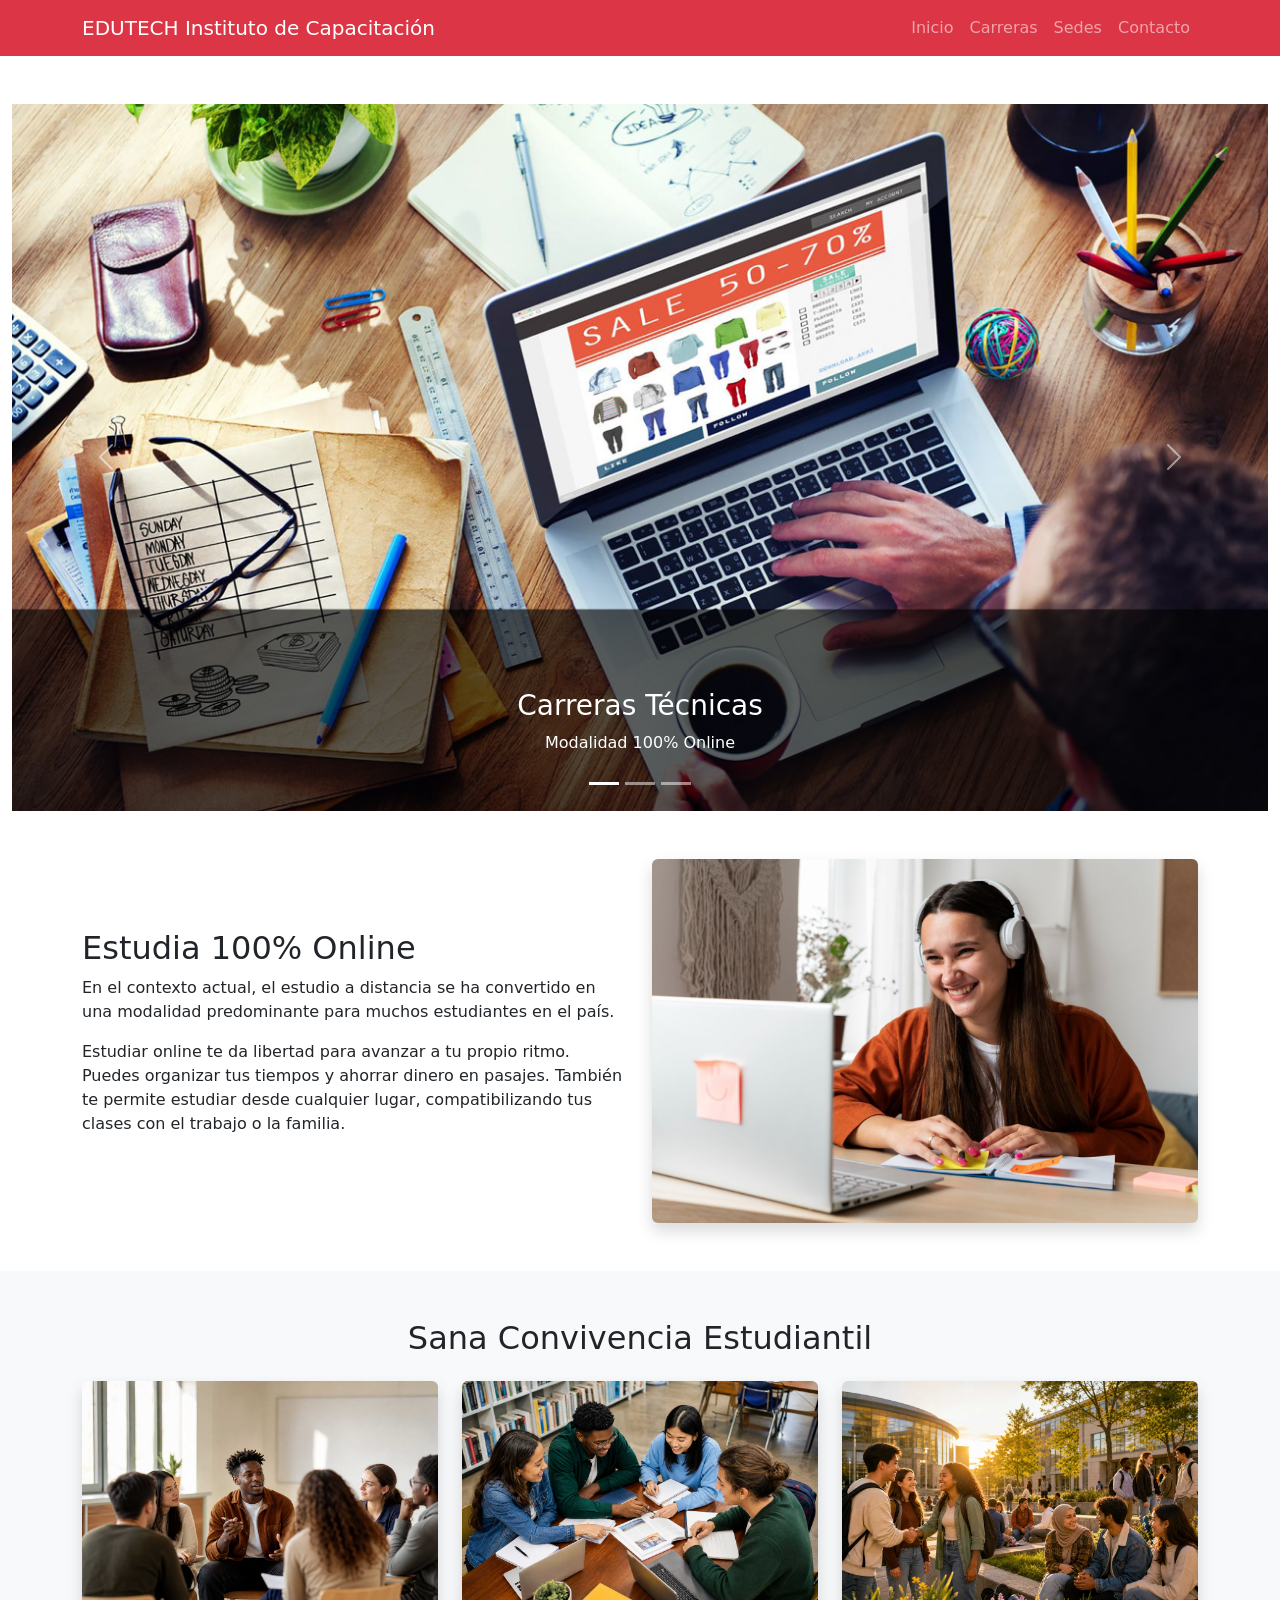
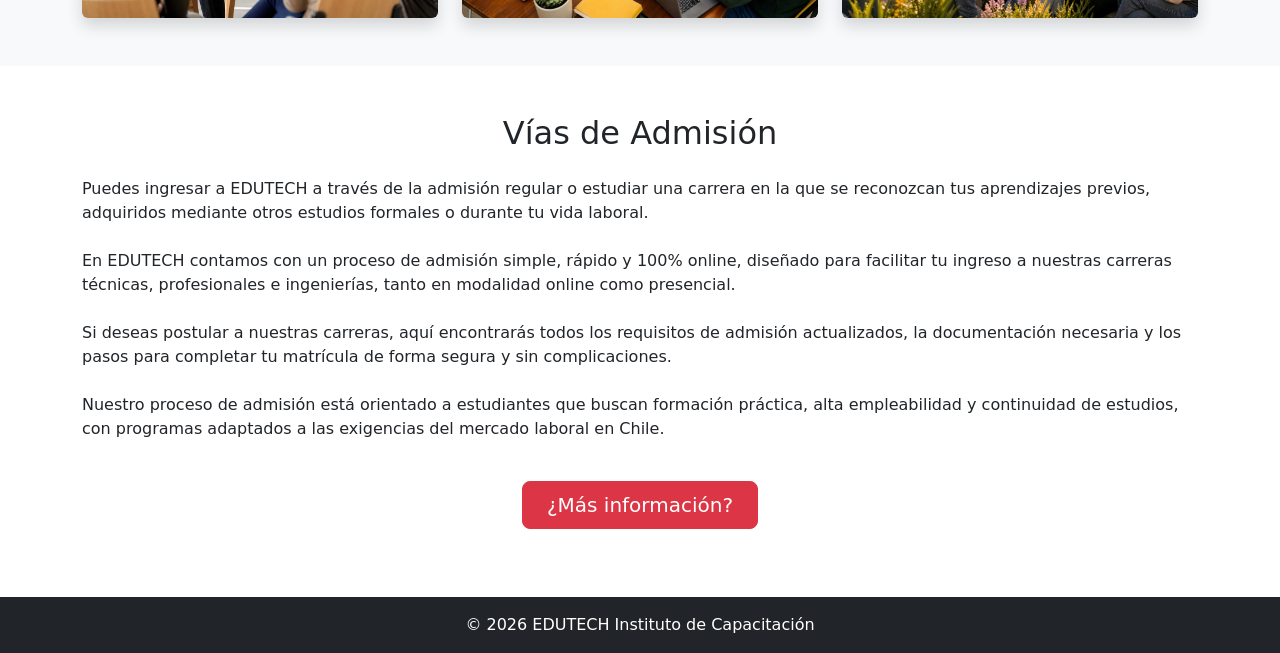
<file: index.html>
<!DOCTYPE html>
<html lang="es">
<head>
    <meta charset="UTF-8">
    <meta name="viewport" content="width=device-width, initial-scale=1.0">
    <link rel="stylesheet" href="css/estilos.css">
    <link href="https://cdn.jsdelivr.net/npm/bootstrap@5.3.8/dist/css/bootstrap.min.css" rel="stylesheet" integrity="sha384-sRIl4kxILFvY47J16cr9ZwB07vP4J8+LH7qKQnuqkuIAvNWLzeN8tE5YBujZqJLB" crossorigin="anonymous">
    <title>Instituto de Capacitación EduTech</title>
</head>
<body>
<header>
<nav class="navbar navbar-expand-lg navbar-dark bg-danger">
    <div class="container">
        <a class="navbar-brand" href="#">EDUTECH Instituto de Capacitación</a>

        <button class="navbar-toggler" type="button" data-bs-toggle="collapse"
            data-bs-target="#menu">
            <span class="navbar-toggler-icon"></span>
        </button>

        <div class="collapse navbar-collapse" id="menu">
            <ul class="navbar-nav ms-auto">
                <li class="nav-item">
                    <a class="nav-link" href="index.html">Inicio</a>
                </li>
                <li class="nav-item">
                    <a class="nav-link" href="carreras.html">Carreras</a>
                </li>
                <li class="nav-item">
                    <a class="nav-link" href="sedes.html">Sedes</a>
                </li>
                <li class="nav-item">
                    <a class="nav-link" href="contacto.html">Contacto</a>
                </li>
            </ul>
        </div>
    </div>
</nav>
</header>
<main>
        <section class="container-fluid mt-5">
            <div id="carouselExampleCaptions" class="carousel slide" data-bs-ride="carousel" >
                <div class="carousel-indicators">
                  <button type="button" data-bs-target="#carouselExampleCaptions" data-bs-slide-to="0" class="active" aria-current="true" aria-label="Slide 1"></button>
                  <button type="button" data-bs-target="#carouselExampleCaptions" data-bs-slide-to="1" aria-label="Slide 2"></button>
                  <button type="button" data-bs-target="#carouselExampleCaptions" data-bs-slide-to="2" aria-label="Slide 3"></button>
                </div>
                <div class="carousel-inner">
                  <div class="carousel-item active">
                    <img src="imagenes/slider/carreras-tecnicas-1.jpg" class="d-block w-100" alt="slider_01_escucha_activa">
                    <div class="carousel-caption d-none d-md-block">
                      <h3>Carreras Técnicas</h3>
                      <p>Modalidad 100% Online</p>
                    </div>
                  </div>
                  <div class="carousel-item">
                    <img src="imagenes/slider/carreras-tecnicas-2.jpg" class="d-block w-100" alt="slider_02_colaboracion_inclusion">
                    <div class="carousel-caption d-none d-md-block">
                      <h3>Carreras Técnicas</h3>
                      <p>Modalidad 100% Online</p>
                    </div>
                  </div>
                  <div class="carousel-item">
                    <img src="imagenes/slider/carreras-tecnicas-3.jpg" class="d-block w-100" alt="slider_03_convivencia_armoniosa">
                    <div class="carousel-caption d-none d-md-block">
                      <h3>Carreras Técnicas</h3>
                      <p>Modalidad 100% Online</p>
                    </div>
                  </div>
                </div>
                <button class="carousel-control-prev" type="button" data-bs-target="#carouselExampleCaptions" data-bs-slide="prev">
                  <span class="carousel-control-prev-icon" aria-hidden="true"></span>
                  <span class="visually-hidden">Anterior</span>
                </button>
                <button class="carousel-control-next" type="button" data-bs-target="#carouselExampleCaptions" data-bs-slide="next">
                  <span class="carousel-control-next-icon" aria-hidden="true"></span>
                  <span class="visually-hidden">Siguiente</span>
                </button>
              </div>
        </section>
<!-- Importancia del respeto -->
<section id="importancia" class="container py-5">
    <div class="row align-items-center">
        <div class="col-md-6">
            <h2>Estudia 100% Online</h2>
            <p>
                En el contexto actual, el estudio a distancia se ha convertido en una modalidad predominante para muchos estudiantes en el país.
            </p>
            <p>
                Estudiar online te da libertad para avanzar a tu propio ritmo. Puedes organizar tus tiempos y ahorrar dinero en pasajes. También te permite estudiar desde cualquier lugar, compatibilizando tus clases con el trabajo o la familia.
            </p>
        </div>
        <div class="col-md-6">
            <img src="imagenes/estudia-online.jpg"
                class="img-fluid rounded shadow"
                alt="Respeto en el aula">
        </div>
    </div>
</section>

<!-- Galería -->
<section class="bg-light py-5">
    <div class="container">
        <h2 class="text-center mb-4">
            Sana Convivencia Estudiantil
        </h2>
        <div class="row g-4">
            <div class="col-md-4">
                <img src="imagenes/respeto_aula_01.jpg"
                    class="img-fluid rounded shadow"
                    alt="Respeto">
            </div>
            <div class="col-md-4">
                <img src="imagenes/respeto_aula_02.jpg"
                    class="img-fluid rounded shadow"
                    alt="Convivencia">
            </div>
            <div class="col-md-4">
                <img src="imagenes/respeto_aula_03.jpg"
                    class="img-fluid rounded shadow"
                    alt="Trabajo en equipo">
            </div>
        </div>
    </div>
</section>

<!--Dirigir al Contacto  -->
<section id="compromiso" class="container py-5">
    <h2 class="text-center mb-4">
       Vías de Admisión
    </h2>
    <p>Puedes ingresar a EDUTECH a través de la admisión regular o estudiar una carrera en la que se reconozcan tus aprendizajes previos, adquiridos mediante otros estudios formales o durante tu vida laboral.
    <br><br>
    En EDUTECH contamos con un proceso de admisión simple, rápido y 100% online, diseñado para facilitar tu ingreso a nuestras carreras técnicas, profesionales e ingenierías, tanto en modalidad online como presencial.
    <br><br>
    Si deseas postular a nuestras carreras, aquí encontrarás todos los requisitos de admisión actualizados, la documentación necesaria y los pasos para completar tu matrícula de forma segura y sin complicaciones.
    <br><br>
    Nuestro proceso de admisión está orientado a estudiantes que buscan formación práctica, alta empleabilidad y continuidad de estudios, con programas adaptados a las exigencias del mercado laboral en Chile.
    </p>
    <br>
        <!--El Boton para ir al Contacto-->
        <div class="text-center">
            <a href="contacto.html" class="btn btn-danger btn-lg px-4">¿Más información?</a>
        </div>
</section>
</main>
<footer class="bg-dark text-white text-center py-3">
    <p class="mb-0">
        © 2026 EDUTECH Instituto de Capacitación 
    </p>
</footer>
<script src="https://cdn.jsdelivr.net/npm/bootstrap@5.3.8/dist/js/bootstrap.bundle.min.js" integrity="sha384-FKyoEForCGlyvwx9Hj09JcYn3nv7wiPVlz7YYwJrWVcXK/BmnVDxM+D2scQbITxI" crossorigin="anonymous"></script>
</body>
</html>
</file>
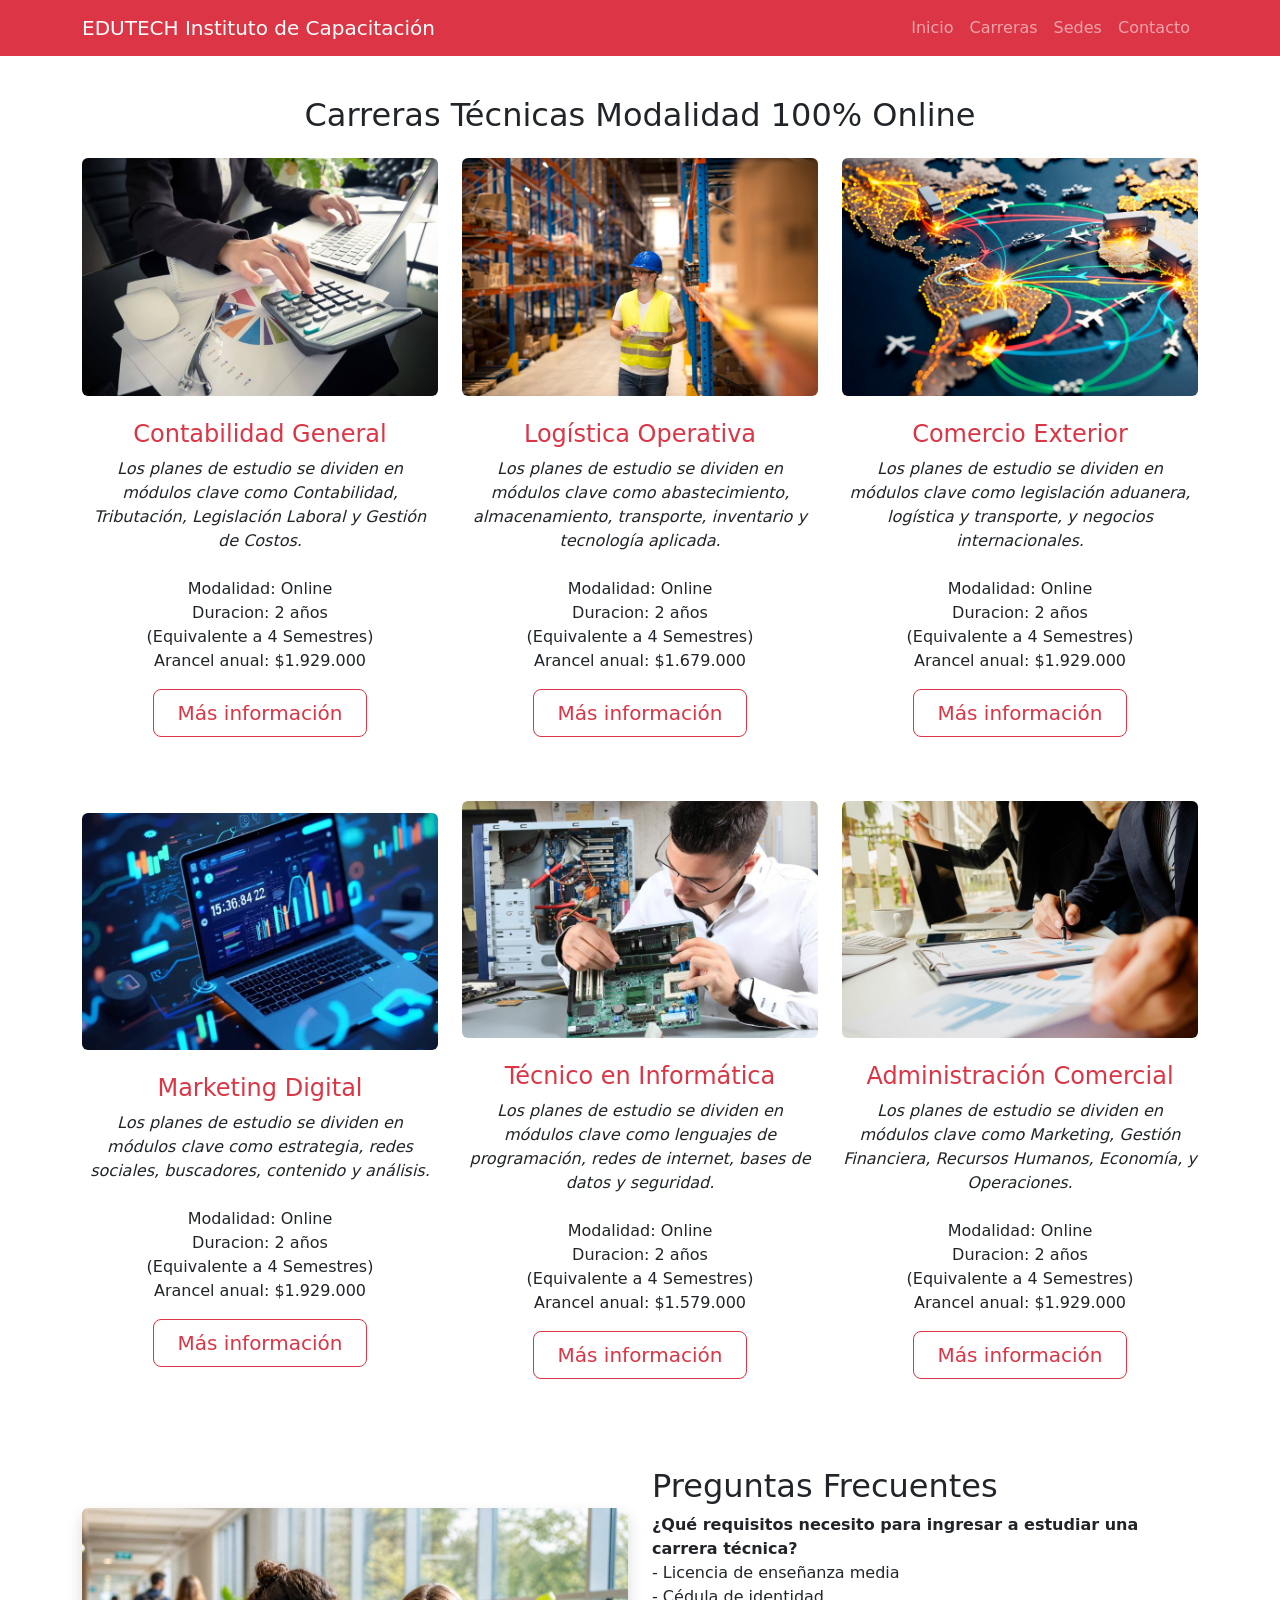
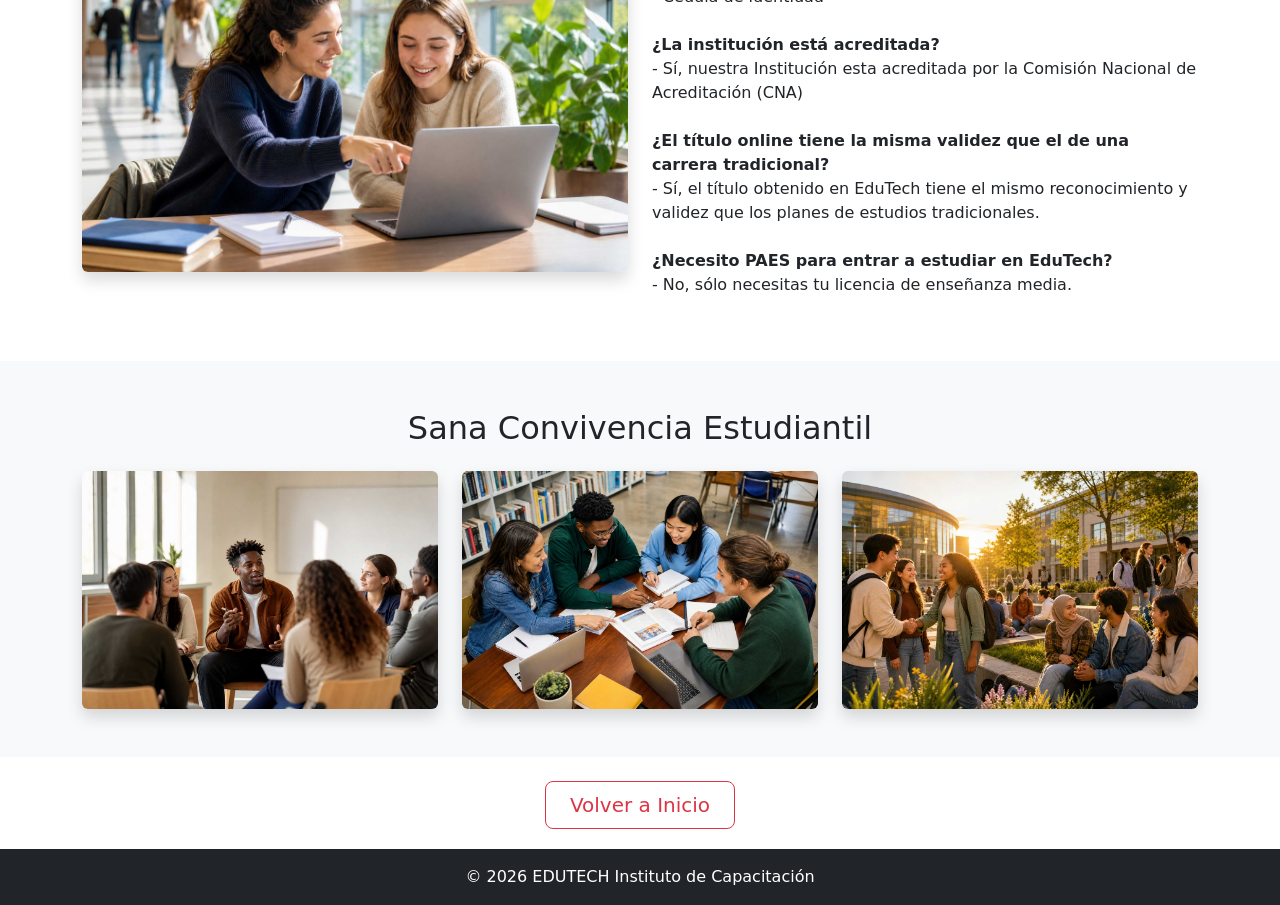
<file: carreras.html>
<!DOCTYPE html>
<html lang="en">
<head>
    <meta charset="UTF-8">
    <meta name="viewport" content="width=device-width, initial-scale=1.0">
    <link rel="stylesheet" href="css/estilos.css">
    <link href="https://cdn.jsdelivr.net/npm/bootstrap@5.3.8/dist/css/bootstrap.min.css" rel="stylesheet" integrity="sha384-sRIl4kxILFvY47J16cr9ZwB07vP4J8+LH7qKQnuqkuIAvNWLzeN8tE5YBujZqJLB" crossorigin="anonymous">
    <title>Instituto de Capacitación EduTech</title>
</head>
<body>
    <header>
    <nav class="navbar navbar-expand-lg navbar-dark bg-danger">
    <div class="container">
        <a class="navbar-brand" href="#">EDUTECH Instituto de Capacitación</a>

        <button class="navbar-toggler" type="button" data-bs-toggle="collapse"
            data-bs-target="#menu">
            <span class="navbar-toggler-icon"></span>
        </button>

        <div class="collapse navbar-collapse" id="menu">
            <ul class="navbar-nav ms-auto">
                <li class="nav-item">
                    <a class="nav-link" href="index.html">Inicio</a>
                </li>
                <li class="nav-item">
                    <a class="nav-link" href="carreras.html">Carreras</a>
                </li>
                <li class="nav-item">
                    <a class="nav-link" href="sedes.html">Sedes</a>
                </li>
                <li class="nav-item">
                    <a class="nav-link" href="contacto.html">Contacto</a>
                </li>
            </ul>
        </div>
    </div>
    </nav>
    </header>
    <main>
<!--   -->
<section>
    <div class="container">
    <h2 class="text-center mb-4 carreras">
        Carreras Técnicas Modalidad 100% Online
    </h2>
    </div>
    <div class="container mt-4">
  <div class="row align-items-center">
    <div class="col-md-4">
      <img src="imagenes/contabilidad.jpg" class="img-fluid rounded" alt="Contabilidad"><br><br>
      <h4 class="text-center text-danger">Contabilidad General</h4>
      <p class="text-center"><i>Los planes de estudio se dividen en módulos clave como Contabilidad, Tributación, Legislación Laboral y Gestión de Costos.</i><br><br>Modalidad: Online<br>Duracion: 2 años<br> (Equivalente a 4 Semestres)<br>Arancel anual: $1.929.000</p>
              <div class="text-center btn-carreras">
            <a href="contacto.html" class="btn btn-outline-danger btn-lg px-4">Más información</a>
        </div>
    </div>
    <div class="col-md-4">
      <img src="imagenes/logistica-operativa.jpg" class="img-fluid rounded" alt="Logística Operativa"><br><br>
      <h4 class="text-center text-danger">Logística Operativa</h4>
      <p class="text-center"><i>Los planes de estudio se dividen en módulos clave como abastecimiento, almacenamiento, transporte, inventario y tecnología aplicada.</i><br><br>Modalidad: Online<br>Duracion: 2 años<br> (Equivalente a 4 Semestres)<br>Arancel anual: $1.679.000</p>
              <div class="text-center btn-carreras">
            <a href="contacto.html" class="btn btn-outline-danger btn-lg px-4">Más información</a>
        </div>
    </div>
    <div class="col-md-4">
      <img src="imagenes/comercio-exterior.jpg" class="img-fluid rounded" alt="Comercio Exterior"><br><br>
      <h4 class="text-center text-danger">Comercio Exterior</h4>
      <p class="text-center"><i>Los planes de estudio se dividen en módulos clave como legislación aduanera, logística y transporte, y negocios internacionales.</i><br><br>Modalidad: Online<br>Duracion: 2 años<br> (Equivalente a 4 Semestres)<br>Arancel anual: $1.929.000</p>
              <div class="text-center btn-carreras">
            <a href="contacto.html" class="btn btn-outline-danger btn-lg px-4">Más información</a>
        </div>
    </div>
  </div>
</div>
</section>
<section>
    <div class="container mt-4">
  <div class="row align-items-center">
    <div class="col-md-4">
      <img src="imagenes/marketing-digital.jpg" class="img-fluid rounded" alt="Marketing Digital"><br><br>
      <h4 class="text-center text-danger">Marketing Digital</h4>
      <p class="text-center"><i>Los planes de estudio se dividen en módulos clave como estrategia, redes sociales, buscadores, contenido y análisis.</i><br><br>Modalidad: Online<br>Duracion: 2 años<br> (Equivalente a 4 Semestres)<br>Arancel anual: $1.929.000</p>
              <div class="text-center btn-carreras">
            <a href="contacto.html" class="btn btn-outline-danger btn-lg px-4">Más información</a>
        </div>
    </div>
    <div class="col-md-4">
      <img src="imagenes/tecnico-en-informatica.jpg" class="img-fluid rounded" alt="Técnico en Informática"><br><br>
      <h4 class="text-center text-danger">Técnico en Informática</h4>
      <p class="text-center"><i>Los planes de estudio se dividen en módulos clave como lenguajes de programación, redes de internet, bases de datos y seguridad.</i><br><br>Modalidad: Online<br>Duracion: 2 años<br> (Equivalente a 4 Semestres)<br>Arancel anual: $1.579.000</p>
              <div class="text-center btn-carreras">
            <a href="contacto.html" class="btn btn-outline-danger btn-lg px-4">Más información</a>
        </div>
    </div>
    <div class="col-md-4">
      <img src="imagenes/administracion-comercial.jpg" class="img-fluid rounded" alt="Administración Comercial"><br><br>
      <h4 class="text-center text-danger">Administración Comercial</h4>
      <p class="text-center"><i>Los planes de estudio se dividen en módulos clave como Marketing, Gestión Financiera, Recursos Humanos, Economía, y Operaciones.</i><br><br>Modalidad: Online<br>Duracion: 2 años<br> (Equivalente a 4 Semestres)<br>Arancel anual: $1.929.000</p>
              <div class="text-center btn-carreras">
            <a href="contacto.html" class="btn btn-outline-danger btn-lg px-4">Más información</a>
        </div>
    </div>
  </div>
</div>
</section>
<section id="importancia" class="container py-5">
    <div class="row align-items-center">
        <div class="col-md-6">
            <img src="imagenes/respeto_aula_05.jpg"
                class="img-fluid rounded shadow"
                alt="Respeto en el aula">
        </div>
        <div class="col-md-6">
            <h2>Preguntas Frecuentes</h2>
            <p>
              <b>¿Qué requisitos necesito para ingresar a estudiar una carrera técnica?</b>
              <br>- Licencia de enseñanza media
              <br>- Cédula de identidad
             <br><br>
            <b>¿La institución está acreditada?</b>
              <br>- Sí, nuestra Institución esta acreditada por la Comisión Nacional de Acreditación (CNA)
             <br><br>
             <b>¿El título online tiene la misma validez que el de una carrera tradicional?</b>
             <br>- Sí, el título obtenido en EduTech tiene el mismo reconocimiento y validez que los planes de estudios tradicionales.
             <br><br>
             <b>¿Necesito PAES para entrar a estudiar en EduTech?</b>
             <br>- No, sólo necesitas tu licencia de enseñanza media.
            </p>
        </div>
    </div>
</section>

<!-- Galería -->
    <section class="bg-light py-5">
    <div class="container">
        <h2 class="text-center mb-4">
            Sana Convivencia Estudiantil
        </h2>
        <div class="row g-4">
            <div class="col-md-4">
                <img src="imagenes/respeto_aula_01.jpg"
                    class="img-fluid rounded shadow"
                    alt="Respeto">
            </div>
            <div class="col-md-4">
                <img src="imagenes/respeto_aula_02.jpg"
                    class="img-fluid rounded shadow"
                    alt="Convivencia">
            </div>
            <div class="col-md-4">
                <img src="imagenes/respeto_aula_03.jpg"
                    class="img-fluid rounded shadow"
                    alt="Trabajo en equipo">
            </div>
        </div>
    </div>
    </section>
    <br>
        <!--Es un boton para volver al Inicio-->
        <div class="text-center">
            <a href="index.html" class="btn btn-outline-danger btn-lg px-4">Volver a Inicio</a>
        </div>
    </main>
    <footer class="bg-dark text-white text-center py-3">
    <p class="mb-0">
        © 2026 EDUTECH Instituto de Capacitación 
    </p>
    </footer>


    <script src="https://cdn.jsdelivr.net/npm/bootstrap@5.3.8/dist/js/bootstrap.bundle.min.js" integrity="sha384-FKyoEForCGlyvwx9Hj09JcYn3nv7wiPVlz7YYwJrWVcXK/BmnVDxM+D2scQbITxI" crossorigin="anonymous"></script>
</body>
</html>
</file>
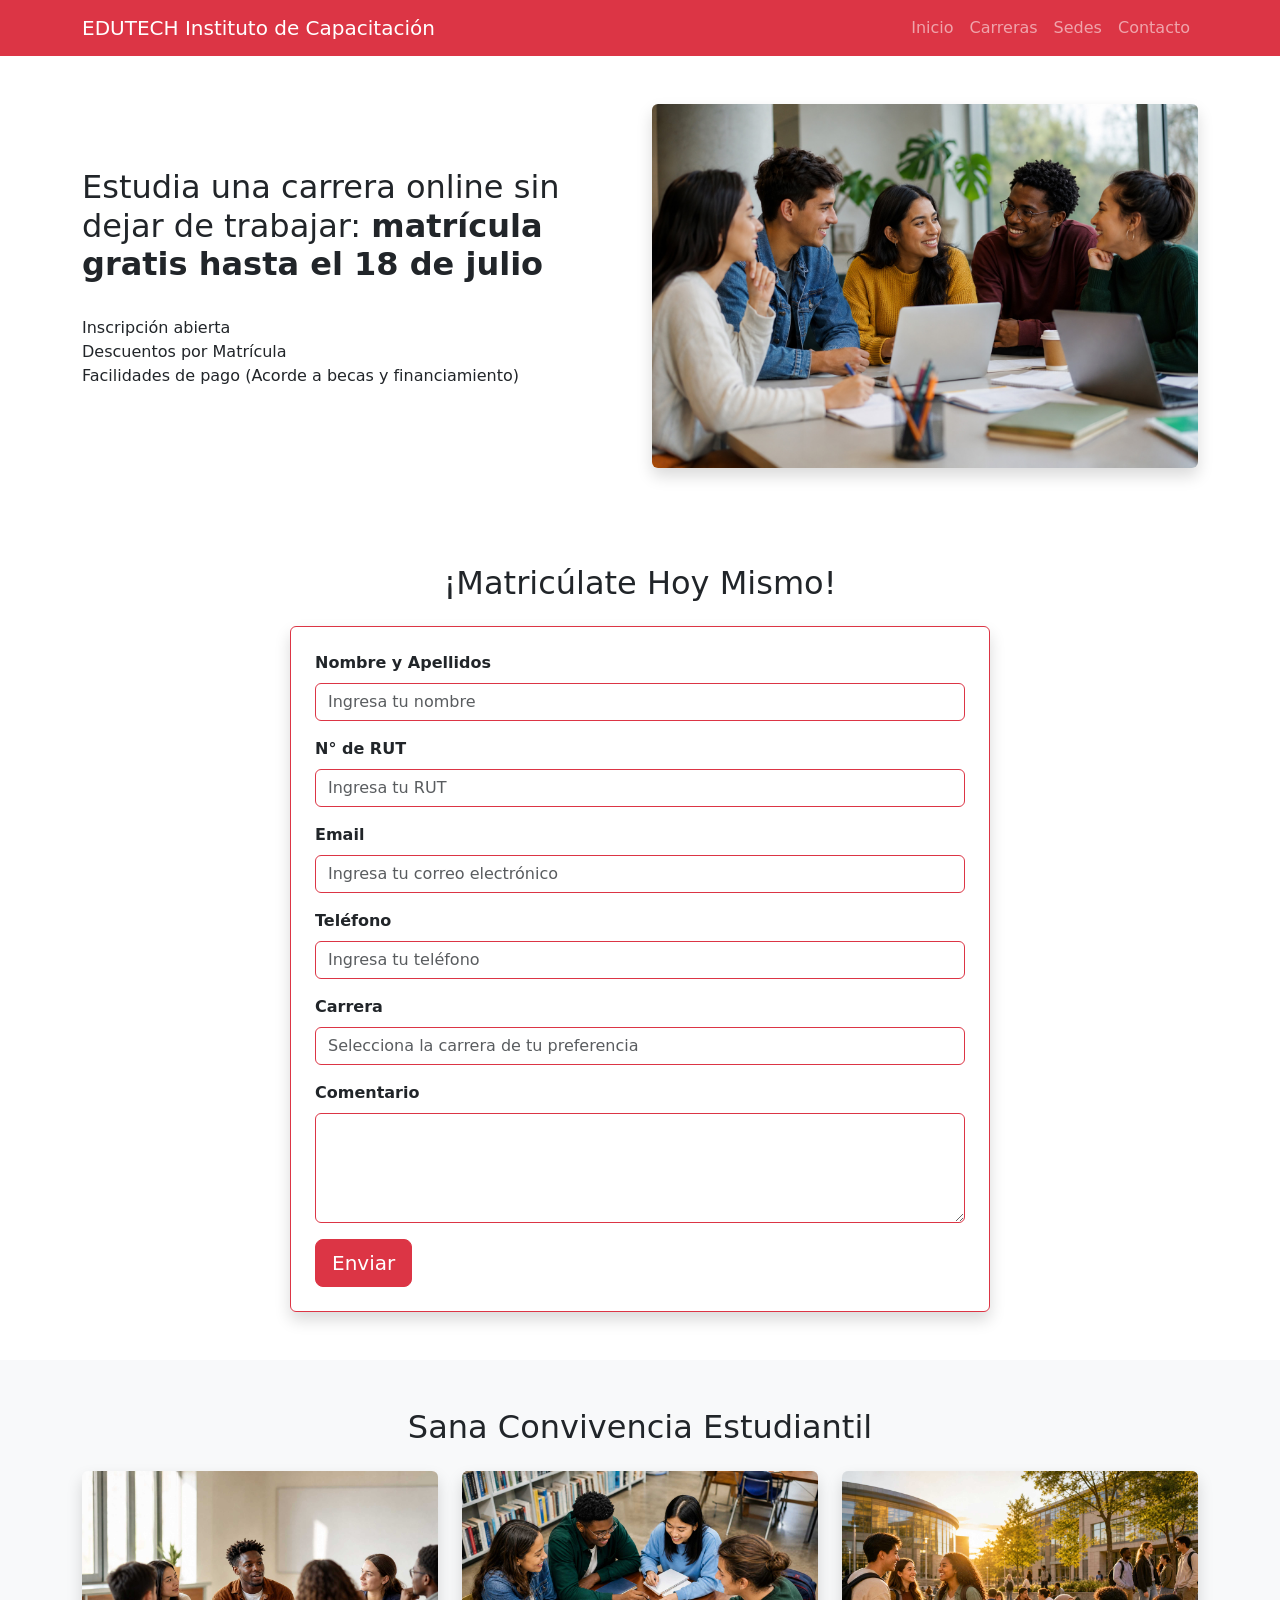
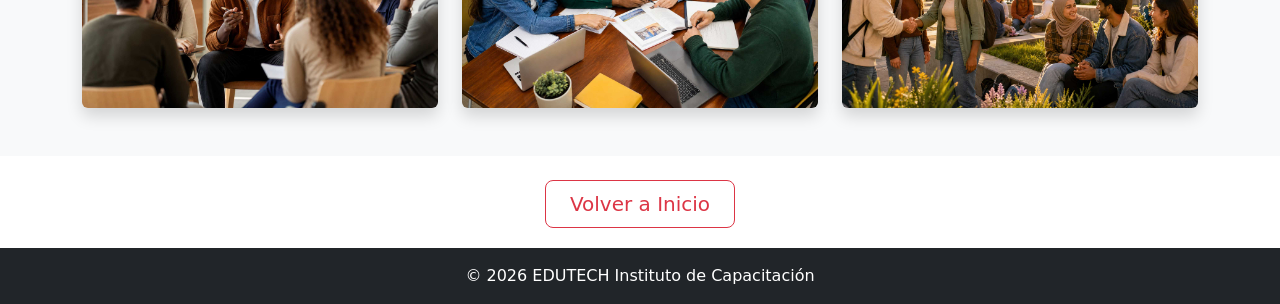
<file: contacto.html>
<!DOCTYPE html>
<html lang="es">
<head>
    <meta charset="UTF-8">
    <meta name="viewport" content="width=device-width, initial-scale=1.0">
    <link rel="stylesheet" href="css/estilos.css">
    <link href="https://cdn.jsdelivr.net/npm/bootstrap@5.3.8/dist/css/bootstrap.min.css" rel="stylesheet" integrity="sha384-sRIl4kxILFvY47J16cr9ZwB07vP4J8+LH7qKQnuqkuIAvNWLzeN8tE5YBujZqJLB" crossorigin="anonymous">
    <title>Contáctanos</title>
</head>
<body>
    <header>
    <nav class="navbar navbar-expand-lg navbar-dark bg-danger">
    <div class="container">
        <a class="navbar-brand" href="#">EDUTECH Instituto de Capacitación</a>

        <button class="navbar-toggler" type="button" data-bs-toggle="collapse"
            data-bs-target="#menu">
            <span class="navbar-toggler-icon"></span>
        </button>

        <div class="collapse navbar-collapse" id="menu">
            <ul class="navbar-nav ms-auto">
                <li class="nav-item">
                    <a class="nav-link" href="index.html">Inicio</a>
                </li>
                <li class="nav-item">
                    <a class="nav-link" href="carreras.html">Carreras</a>
                </li>
                <li class="nav-item">
                    <a class="nav-link" href="sedes.html">Sedes</a>
                </li>
                <li class="nav-item">
                    <a class="nav-link" href="contacto.html">Contacto</a>
                </li>
            </ul>
        </div>
    </div>
    </nav>
    </header>
    <main>
<section id="importancia" class="container py-5">
    <div class="row align-items-center">
        <div class="col-md-6">
            <h2>Estudia una carrera online sin dejar de trabajar: <strong>matrícula gratis hasta el 18 de julio</strong></h2>
            <br>
   <p>
    Inscripción abierta
    <br>
    Descuentos por Matrícula
    <br>
    Facilidades de pago (Acorde a becas y financiamiento)
   </p>
        </div>
        <div class="col-md-6">
            <img src="imagenes/respeto3.jpg"
                class="img-fluid rounded shadow"
                alt="Respeto en el aula">
        </div>
    </div>
</section>
<!-- Formulario -->
<section id="compromiso" class="container py-5">
    <h2 class="text-center mb-4">
        ¡Matricúlate Hoy Mismo!
    </h2>
     <form class="p-4 shadow rounded bg-transparent border border-danger">
        <div class="mb-3">
            <label class="form-label"><b>Nombre y Apellidos</b></label>
            <input type="text" class="form-control border border-danger" placeholder="Ingresa tu nombre">
        </div>
        <div class="mb-3">
            <label class="form-label"><b>N° de RUT</b></label>
            <input type="text" class="form-control border border-danger" placeholder="Ingresa tu RUT">
        </div>
        <div class="mb-3">
            <label class="form-label"><b>Email</b></label>
            <input type="email" class="form-control border border-danger" placeholder="Ingresa tu correo electrónico">
        </div>
            <div class="mb-3">
            <label class="form-label"><b>Teléfono</b></label>
            <input type="text" class="form-control border border-danger" placeholder="Ingresa tu teléfono">
        </div>
        <div class="mb-3">
        <label for="exampleDataList" class="form-label"><b>Carrera</b></label>
        <input class="form-control border border-danger" list="datalistOptions" id="exampleDataList" placeholder="Selecciona la carrera de tu preferencia">
        <datalist id="datalistOptions">
            <option value="Contabilidad General">
            <option value="Logística Operativa">
            <option value="Comercio Exterior">
            <option value="Marketing Digital">
            <option value="Tecnico en Informática">
            <option value="Administración Comercial">
        </datalist>
        </div>
        <div class="mb-3">
            <label class="form-label"><b>Comentario</b></label>
            <textarea class="form-control border border-danger"
                rows="4"
                placeholder="&nbsp;"></textarea>
        </div>
        <button type="submit"
            class="btn btn-lg btn-danger">
            Enviar
        </button>
    </form>
</section>

<!-- Galería -->
    <section class="bg-light py-5">
    <div class="container">
        <h2 class="text-center mb-4">
            Sana Convivencia Estudiantil
        </h2>
        <div class="row g-4">
            <div class="col-md-4">
                <img src="imagenes/respeto_aula_01.jpg"
                    class="img-fluid rounded shadow"
                    alt="Respeto">
            </div>
            <div class="col-md-4">
                <img src="imagenes/respeto_aula_02.jpg"
                    class="img-fluid rounded shadow"
                    alt="Convivencia">
            </div>
            <div class="col-md-4">
                <img src="imagenes/respeto_aula_03.jpg"
                    class="img-fluid rounded shadow"
                    alt="Trabajo en equipo">
            </div>
        </div>
    </div>
    </section>
    <br>
        <!--Es un boton para volver al Inicio-->
        <div class="text-center">
            <a href="index.html" class="btn btn-outline-danger btn-lg px-4">Volver a Inicio</a>
        </div>
    </main>
    <footer class="bg-dark text-white text-center py-3">
    <p class="mb-0">
        © 2026 EDUTECH Instituto de Capacitación 
    </p>
    </footer>


    <script src="https://cdn.jsdelivr.net/npm/bootstrap@5.3.8/dist/js/bootstrap.bundle.min.js" integrity="sha384-FKyoEForCGlyvwx9Hj09JcYn3nv7wiPVlz7YYwJrWVcXK/BmnVDxM+D2scQbITxI" crossorigin="anonymous"></script>
</body>
</html>
</file>
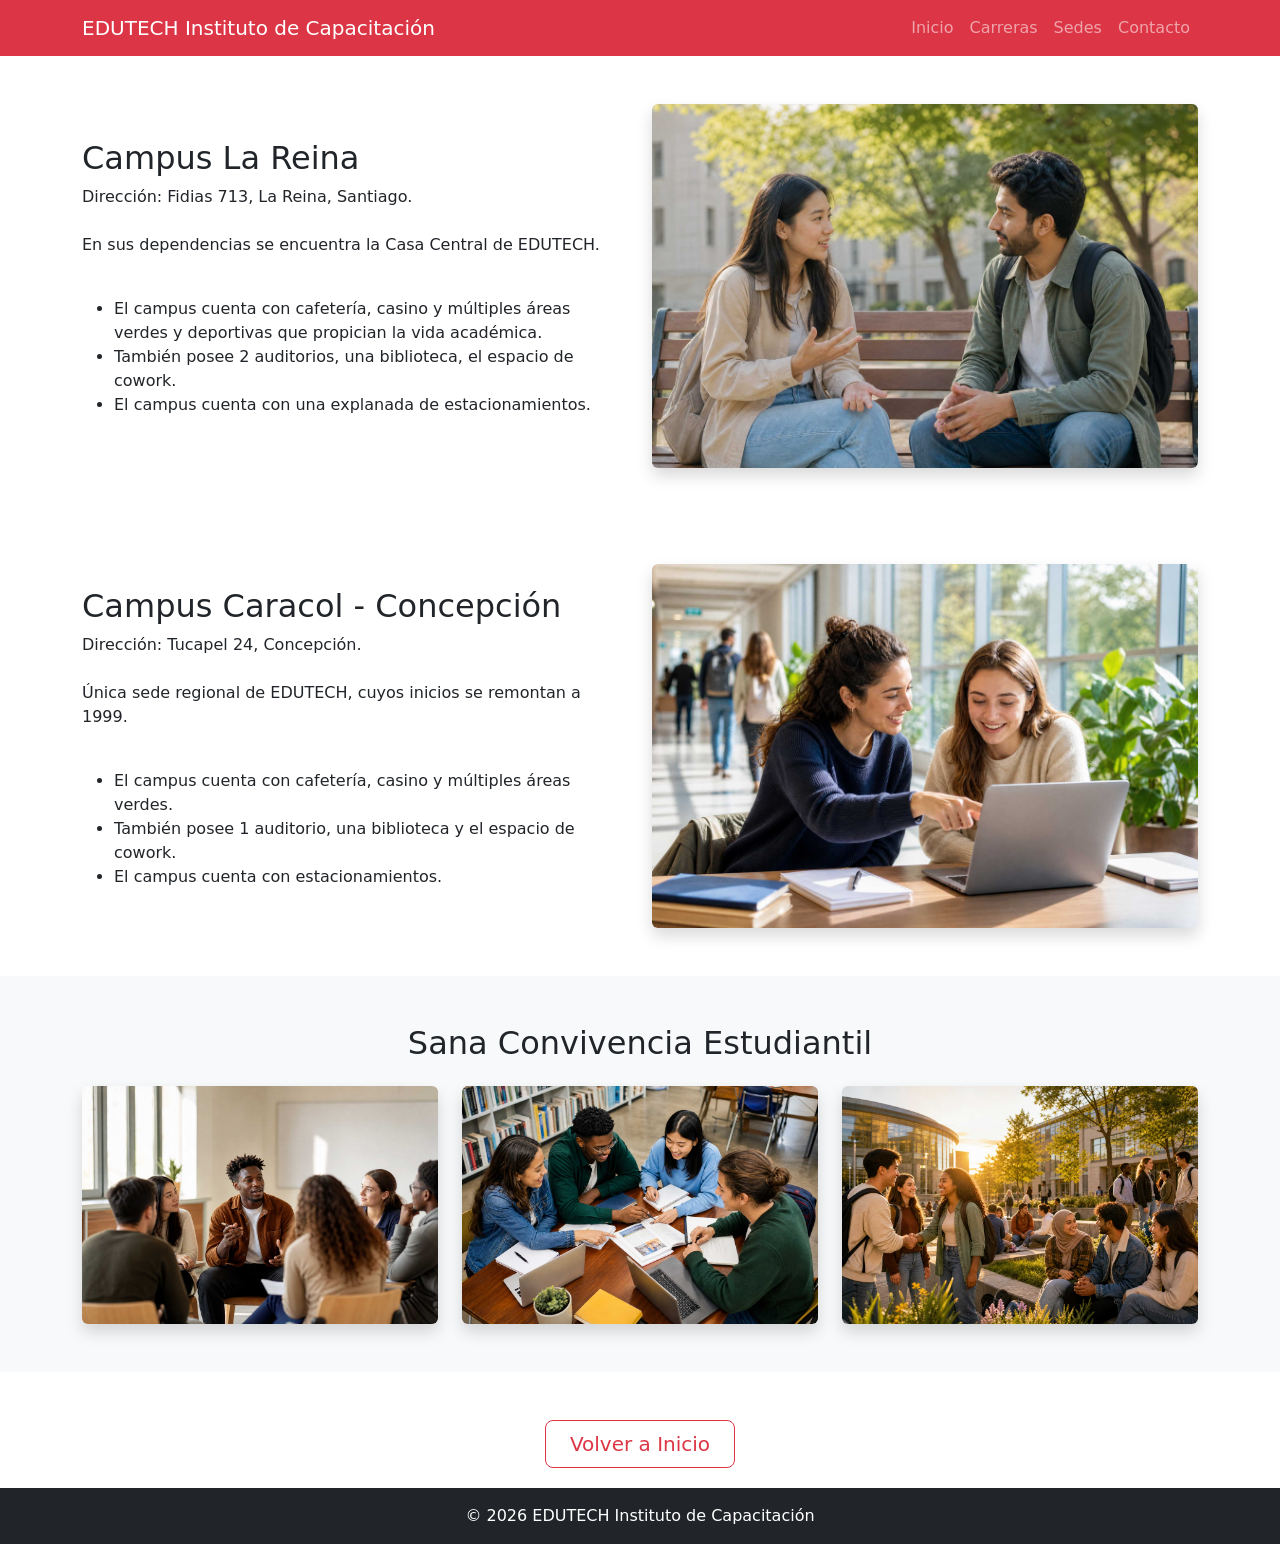
<file: sedes.html>
<!DOCTYPE html>
<html lang="en">
<head>
    <meta charset="UTF-8">
    <meta name="viewport" content="width=device-width, initial-scale=1.0">
     <link rel="stylesheet" href="css/estilos.css">
    <link href="https://cdn.jsdelivr.net/npm/bootstrap@5.3.8/dist/css/bootstrap.min.css" rel="stylesheet" integrity="sha384-sRIl4kxILFvY47J16cr9ZwB07vP4J8+LH7qKQnuqkuIAvNWLzeN8tE5YBujZqJLB" crossorigin="anonymous">
    <title>Instituto de Capacitación EduTech</title>
</head>
<body>
  <header>
    <nav class="navbar navbar-expand-lg navbar-dark bg-danger">
    <div class="container">
        <a class="navbar-brand" href="#">EDUTECH Instituto de Capacitación</a>

        <button class="navbar-toggler" type="button" data-bs-toggle="collapse"
            data-bs-target="#menu">
            <span class="navbar-toggler-icon"></span>
        </button>

        <div class="collapse navbar-collapse" id="menu">
            <ul class="navbar-nav ms-auto">
                <li class="nav-item">
                    <a class="nav-link" href="index.html">Inicio</a>
                </li>
                <li class="nav-item">
                    <a class="nav-link" href="carreras.html">Carreras</a>
                </li>
                <li class="nav-item">
                    <a class="nav-link" href="sedes.html">Sedes</a>
                </li>
                <li class="nav-item">
                    <a class="nav-link" href="contacto.html">Contacto</a>
                </li>
            </ul>
        </div>
    </div>
    </nav>
  </header>
  <main>
<!--   -->
<section id="importancia" class="container py-5">
    <div class="row align-items-center">
        <div class="col-md-6">
            <h2>Campus La Reina</h2>
            <p>
            Dirección: Fidias 713, La Reina, Santiago.
            <br><br>
             En sus dependencias se encuentra la Casa Central de EDUTECH.
            <br><br>
            <ul>
                <li>El campus cuenta con cafetería, casino y múltiples áreas verdes y deportivas que propician la vida académica.</li>
                <li>También posee 2 auditorios, una biblioteca, el espacio de cowork.</li>
                <li>El campus cuenta con una explanada de estacionamientos.</li>
            </ul>
            </p>
        </div>
        <div class="col-md-6">
            <img src="imagenes/respeto_aula_04.jpg"
                class="img-fluid rounded shadow"
                alt="Respeto en el aula">
        </div>
    </div>
</section>
<section class="container py-5">
    <div class="row align-items-center">
        <div class="col-md-6">
         <h2>Campus Caracol - Concepción</h2>
            <p>
            Dirección: Tucapel 24, Concepción.
            <br><br>
             Única sede regional de EDUTECH, cuyos inicios se remontan a 1999.
            <br><br>
            <ul>
                <li>El campus cuenta con cafetería, casino y múltiples áreas verdes.</li>
                <li>También posee 1 auditorio, una biblioteca y el espacio de cowork.</li>
                <li>El campus cuenta con estacionamientos.</li>
            </ul>
            </p>
    </div>
            <div class="col-md-6">
            <img src="imagenes/respeto_aula_05.jpg"
                class="img-fluid rounded shadow"
                alt="Respeto en el aula">
        </div>
    </div>
</section>

<!-- Galería -->
    <section class="bg-light py-5">
    <div class="container">
        <h2 class="text-center mb-4">
            Sana Convivencia Estudiantil
        </h2>
        <div class="row g-4">
            <div class="col-md-4">
                <img src="imagenes/respeto_aula_01.jpg"
                    class="img-fluid rounded shadow"
                    alt="Respeto">
            </div>
            <div class="col-md-4">
                <img src="imagenes/respeto_aula_02.jpg"
                    class="img-fluid rounded shadow"
                    alt="Convivencia">
            </div>
            <div class="col-md-4">
                <img src="imagenes/respeto_aula_03.jpg"
                    class="img-fluid rounded shadow"
                    alt="Trabajo en equipo">
            </div>
        </div>
    </div>
    </section>
    <br>
    <br>
        <!--Es un boton para volver al Inicio-->
        <div class="text-center">
            <a href="index.html" class="btn btn-outline-danger btn-lg px-4">Volver a Inicio</a>
        </div>
  </main>
    <footer class="bg-dark text-white text-center py-3">
    <p class="mb-0">
        © 2026 EDUTECH Instituto de Capacitación 
    </p>
    </footer>
    <script src="https://cdn.jsdelivr.net/npm/bootstrap@5.3.8/dist/js/bootstrap.bundle.min.js" integrity="sha384-FKyoEForCGlyvwx9Hj09JcYn3nv7wiPVlz7YYwJrWVcXK/BmnVDxM+D2scQbITxI" crossorigin="anonymous"></script>
 </body>
</html>
</file>
<file: css/estilos.css>
/*--Estilos para la Tarea--*/
body{
font-family: Arial, sans-serif;
background-color: #f8f9fa;
}

h2{
color: #0d6efd;
}

form{
max-width: 700px;
margin: auto;
}

footer{
margin-top: 20px;
}

.carreras{
margin-top: 40px;
}

.btn-carreras{
margin-bottom: 40px;
}
</file>
